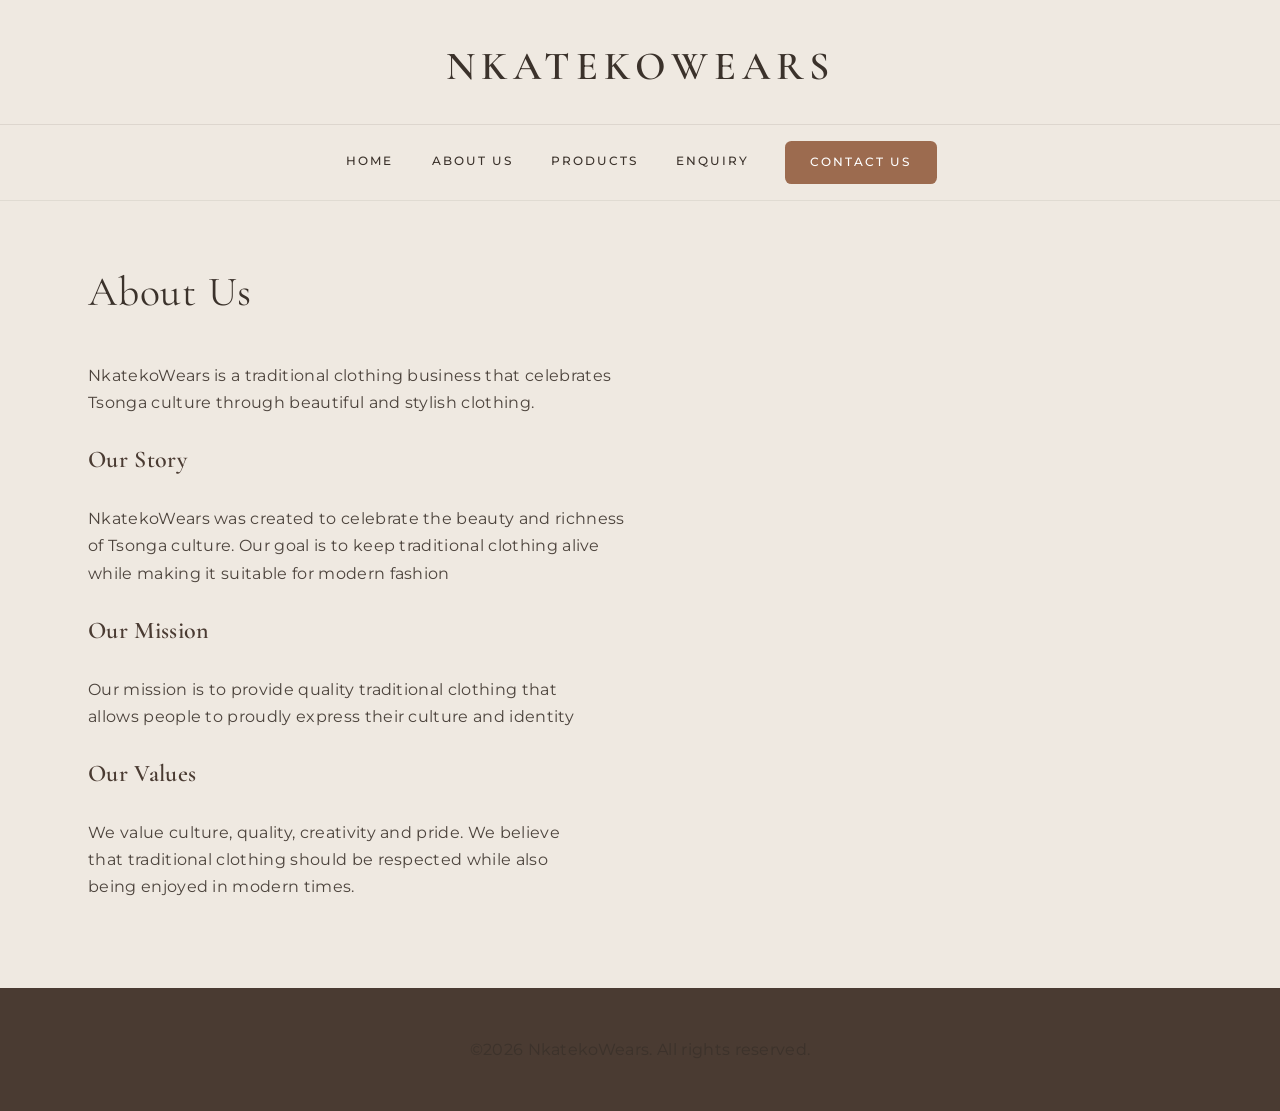
<file: about.html>
<!DOCTYPE html>
<html lang="en">
<head>
   <link rel="stylesheet"href="style.css">
    <meta charset="UTF-8">
    <meta name="viewport" content="width=device-width, initial-scale=1.0">
    <title>About NkatekoWears</title>
</head>
<body>
   <header>
    <h1>NkatekoWears</h1>
   </header>
   <nav>
    <a href="index.html">Home</a>
    <a href="about.html">About Us</a>
    <a href="products.html">Products</a>
    <a href="enquiry.html">Enquiry</a>
    <a href="contact.html">Contact Us</a>
   </nav>
   <main>
<h2>About Us</h2>

<p>NkatekoWears is a traditional clothing business that celebrates<br>Tsonga culture through beautiful and stylish clothing.</p>

<h3>Our Story</h3>
<p>NkatekoWears was created to celebrate the beauty and richness<br> of Tsonga culture. Our goal is to keep traditional clothing alive<br> while making it suitable for modern fashion </p>

<h3>Our Mission</h3>
<p>Our mission is to provide quality traditional clothing that<br> allows people to proudly express their culture and identity</p>

<h3>Our Values</h3>
<p>We value culture, quality, creativity and pride. We believe<br> that traditional clothing should be respected while also<br> being enjoyed in modern times.</p>
   </main>
   <footer>
      <p>&copy;2026 NkatekoWears. All rights reserved.</p>
   </footer>
</body>
</html>
</file>
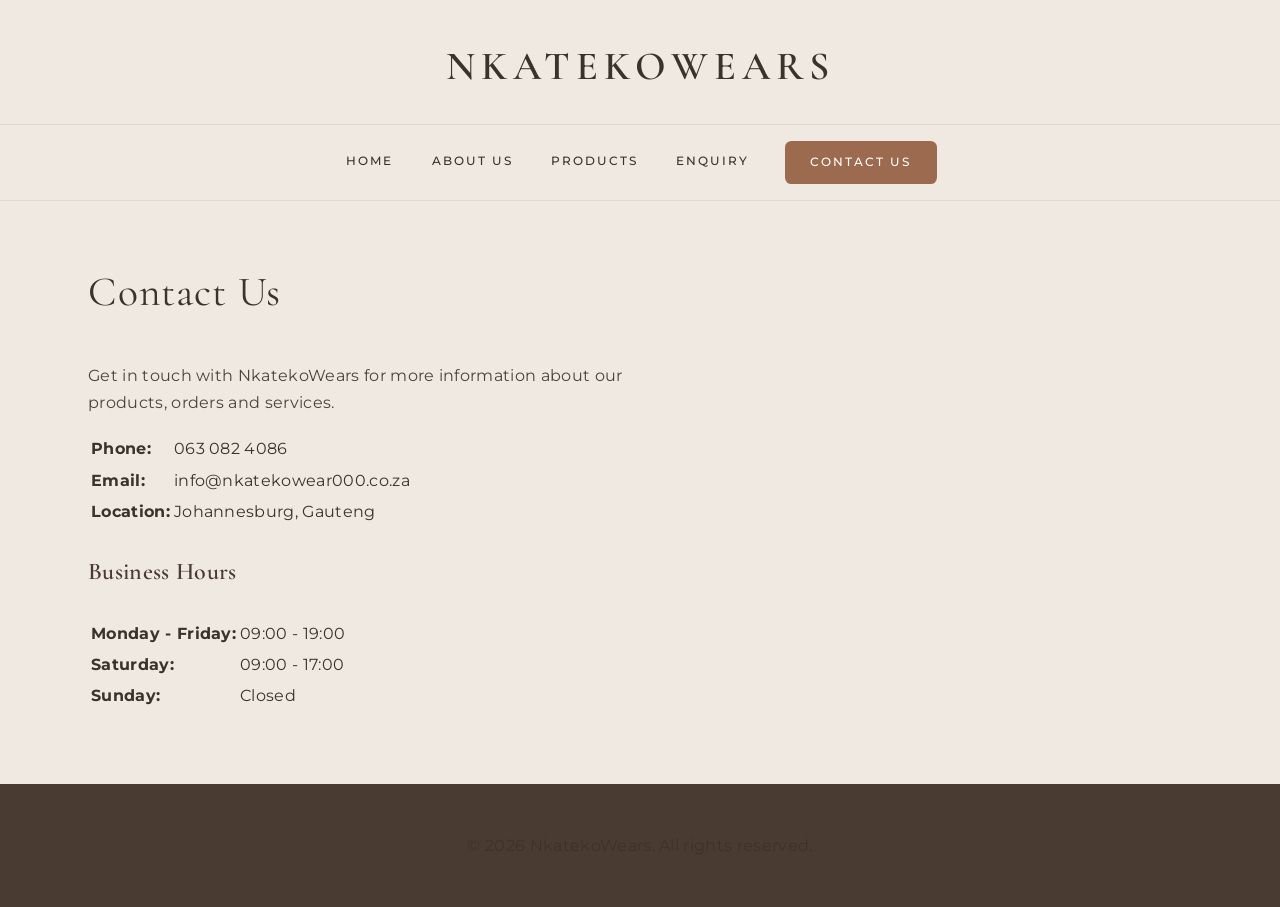
<file: contact.html>
<!DOCTYPE html>
<html lang="en">
<head>
    <link rel="stylesheet"href="style.css">
    <meta charset="UTF-8">
    <meta name="viewport" content="width=device-width, initial-scale=1.0">
    <title>Contact Us</title>
</head>
<body>
 <header>
    <h1>NkatekoWears</h1>
 </header> 
 <nav>
    <a href="index.html">Home</a>
    <a href="about.html">About Us</a>
    <a href="products.html">Products</a>
    <a href="enquiry.html">Enquiry</a>
    <a href="contact.html">Contact Us</a>
   </nav>
   <main>
    <h2>Contact Us</h2>
        <p>Get in touch with NkatekoWears for more information about our<br> products, orders and services.</p>
        <table>
    <tr>
        <td><strong>Phone:</strong></td>
        <td>063 082 4086</td>
    </tr>
    <tr>
        <td><strong>Email:</strong></td>
        <td>info@nkatekowear000.co.za</td>
    </tr>
    <tr>
        <td><strong>Location:</strong></td>
        <td>Johannesburg, Gauteng</td>
    </tr>
</table>
<h3>Business Hours</h3>

<table>
    <tr>
        <td><strong>Monday - Friday:</strong></td>
        <td>09:00 - 19:00</td>
    </tr>

    <tr>
        <td><strong>Saturday:</strong></td>
        <td>09:00 - 17:00</td>
    </tr>

    <tr>
        <td><strong>Sunday:</strong></td>
        <td>Closed</td>
    </tr>
</table>
   </main>
   <footer>
    <p>&copy; 2026 NkatekoWears. All rights reserved.</p>
   </footer>
</body>
</html>
</file>
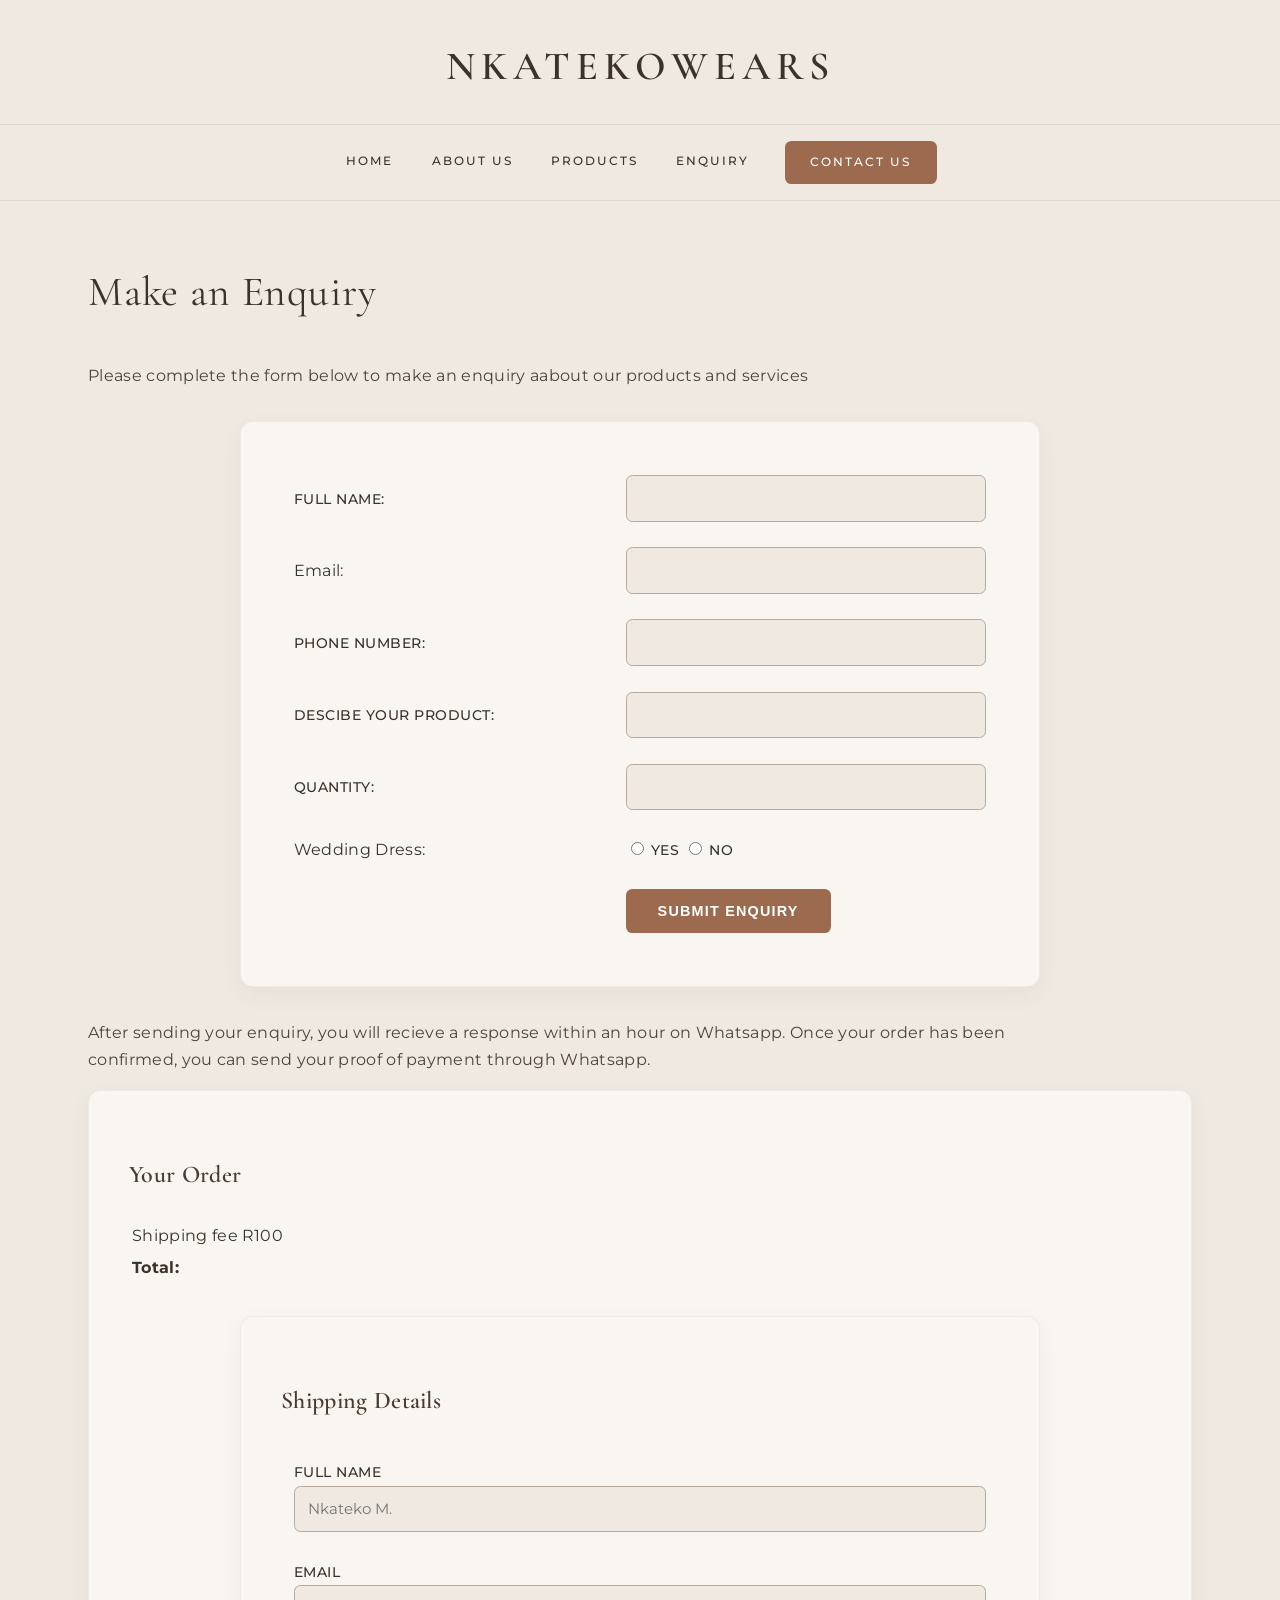
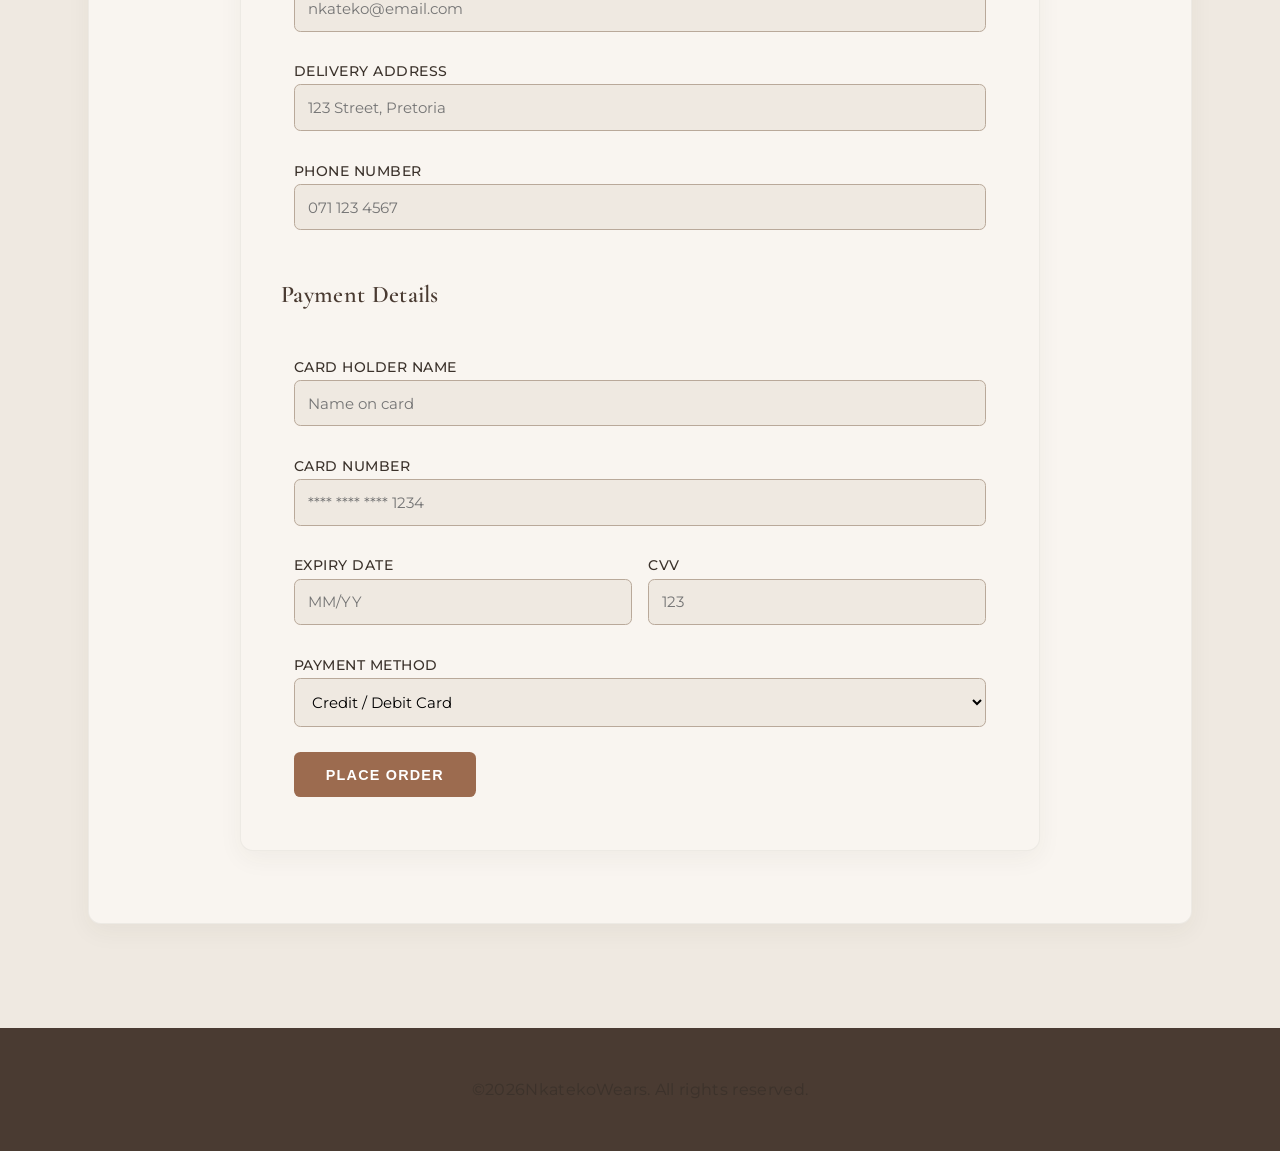
<file: enquiry.html>
<!DOCTYPE html>
<html lang="en">
<head>
    <link rel="stylesheet"href="style.css">
    <meta charset="UTF-8">
    <meta name="viewport" content="width=device-width, initial-scale=1.0">
    <title>Enquiry - NkatekoWears</title>

</head>
<body>
 <header>
    <h1>NkatekoWears</h1>
 </header> 
 <nav>
    <a href="index.html">Home</a>
    <a href="about.html">About Us</a>
    <a href="products.html">Products</a>
    <a href="enquiry.html">Enquiry</a>
    <a href="contact.html">Contact Us</a>
 </nav>  
 <main>
    <h2>Make an Enquiry</h2>

    <p>Please complete the form below to make an enquiry aabout our products and services</p>
    <form>
    <table>
        <tr>
            <td><label for="name">Full name:</label></td> 
            <td><input type="text" id="name" name="name"></td>
        </tr>
        <tr>
            <td>
                <label for="email>"></label>Email:</label></td>
               <td><input type="email" id="email" name="email">
            </td>
        </tr>
        <tr>
            <td><label for="phone">Phone Number:</label></td>
            <td><input type="tel" id="phone" name="phone"></td>
        </tr>
        <tr>
            <td><label for="product">Descibe your Product:</label></td>
            <td><input type="text" id="product" name="product"></td>
        </tr>
        <tr>
    <td><label for="quantity">Quantity:</label></td>
    <td><input type="number" id="quantity" name="quantity" min="1"></td>
</tr>
        <tr>
    <td>Wedding Dress:</td>
    <td>
        <input type="radio" id="yes" name="wedding" value="yes">
        <label for="yes">Yes</label>
        <input type="radio" id="no" name="wedding" value="no">
        <label for="no">No</label>
    </td>
</tr>
<tr>
    <td></td>
    <td><input type="submit" value="Submit Enquiry"></td>
</tr>
    </table>
    </form>
    <P>After sending your enquiry, you will recieve a response within an hour on Whatsapp. Once your order has been<br> confirmed, you can send your proof of payment through Whatsapp.</P>
 
<section class="checkout-page">
  
  <div class="checkout-grid">
    <!-- LEFT: Order Summary (looks like basket) -->
    <div class="order-summary">
      <h3>Your Order</h3>
      <table>
        <tr>
          <td>Shipping fee</td>
          <td>R100</td>
        </tr>
        <tr class="total-row">
          <td><strong>Total:</strong></td>
        </tr>
      </table>
    </div>

    <!-- RIGHT: Payment Form -->
    <form class="payment-form">
      <h3>Shipping Details</h3>
      <table>
        <tr><td><label>Full Name</label><input type="text" placeholder="Nkateko M." required></td></tr>
        <tr><td><label>Email</label><input type="email" placeholder="nkateko@email.com" required></td></tr>
        <tr><td><label>Delivery Address</label><input type="text" placeholder="123 Street, Pretoria" required></td></tr>
        <tr><td><label>Phone Number</label><input type="tel" placeholder="071 123 4567" required></td></tr>
      </table>

      <h3 style="margin-top:2rem;">Payment Details</h3>
      <table>
        <tr><td><label>Card Holder Name</label><input type="text" placeholder="Name on card" required></td></tr>
        <tr><td><label>Card Number</label><input type="text" placeholder="**** **** **** 1234" maxlength="19" required></td></tr>
        <tr>
          <td style="display:flex; gap:1rem;">
            <div style="flex:1;"><label>Expiry Date</label><input type="text" placeholder="MM/YY" required></div>
            <div style="flex:1;"><label>CVV</label><input type="text" placeholder="123" maxlength="3" required></div>
          </td>
        </tr>
        <tr>
          <td>
            <label>Payment Method</label>
            <select>
              <option>Credit / Debit Card</option>
              <option>EFT</option>
            </select>
          </td>
        </tr>
        <tr><td><input type="submit" value="Place Order"></td></tr>
    </table>
    </form>
  </div>
</section>
</main>
 </main>
 <footer>
<p>&copy;2026NkatekoWears. All rights reserved.</p>
 </footer>
</body>
</html>
</file>
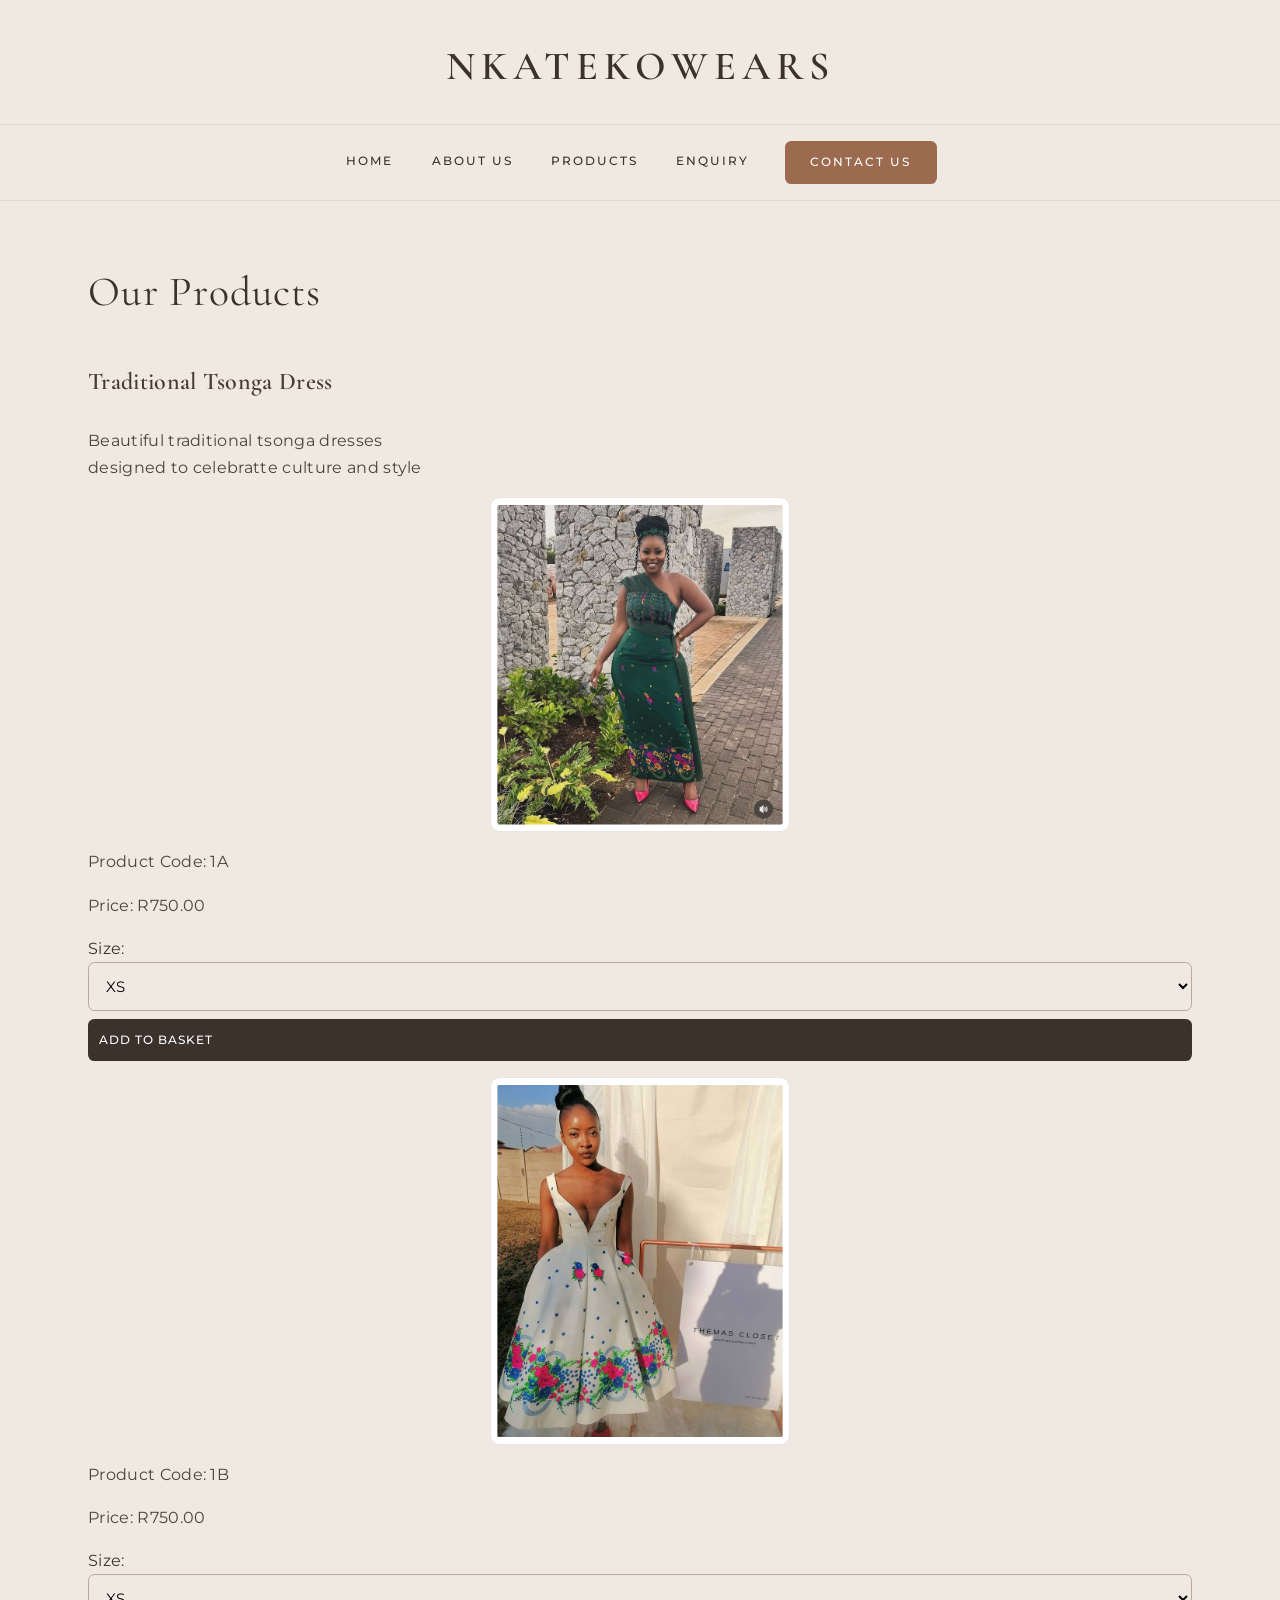
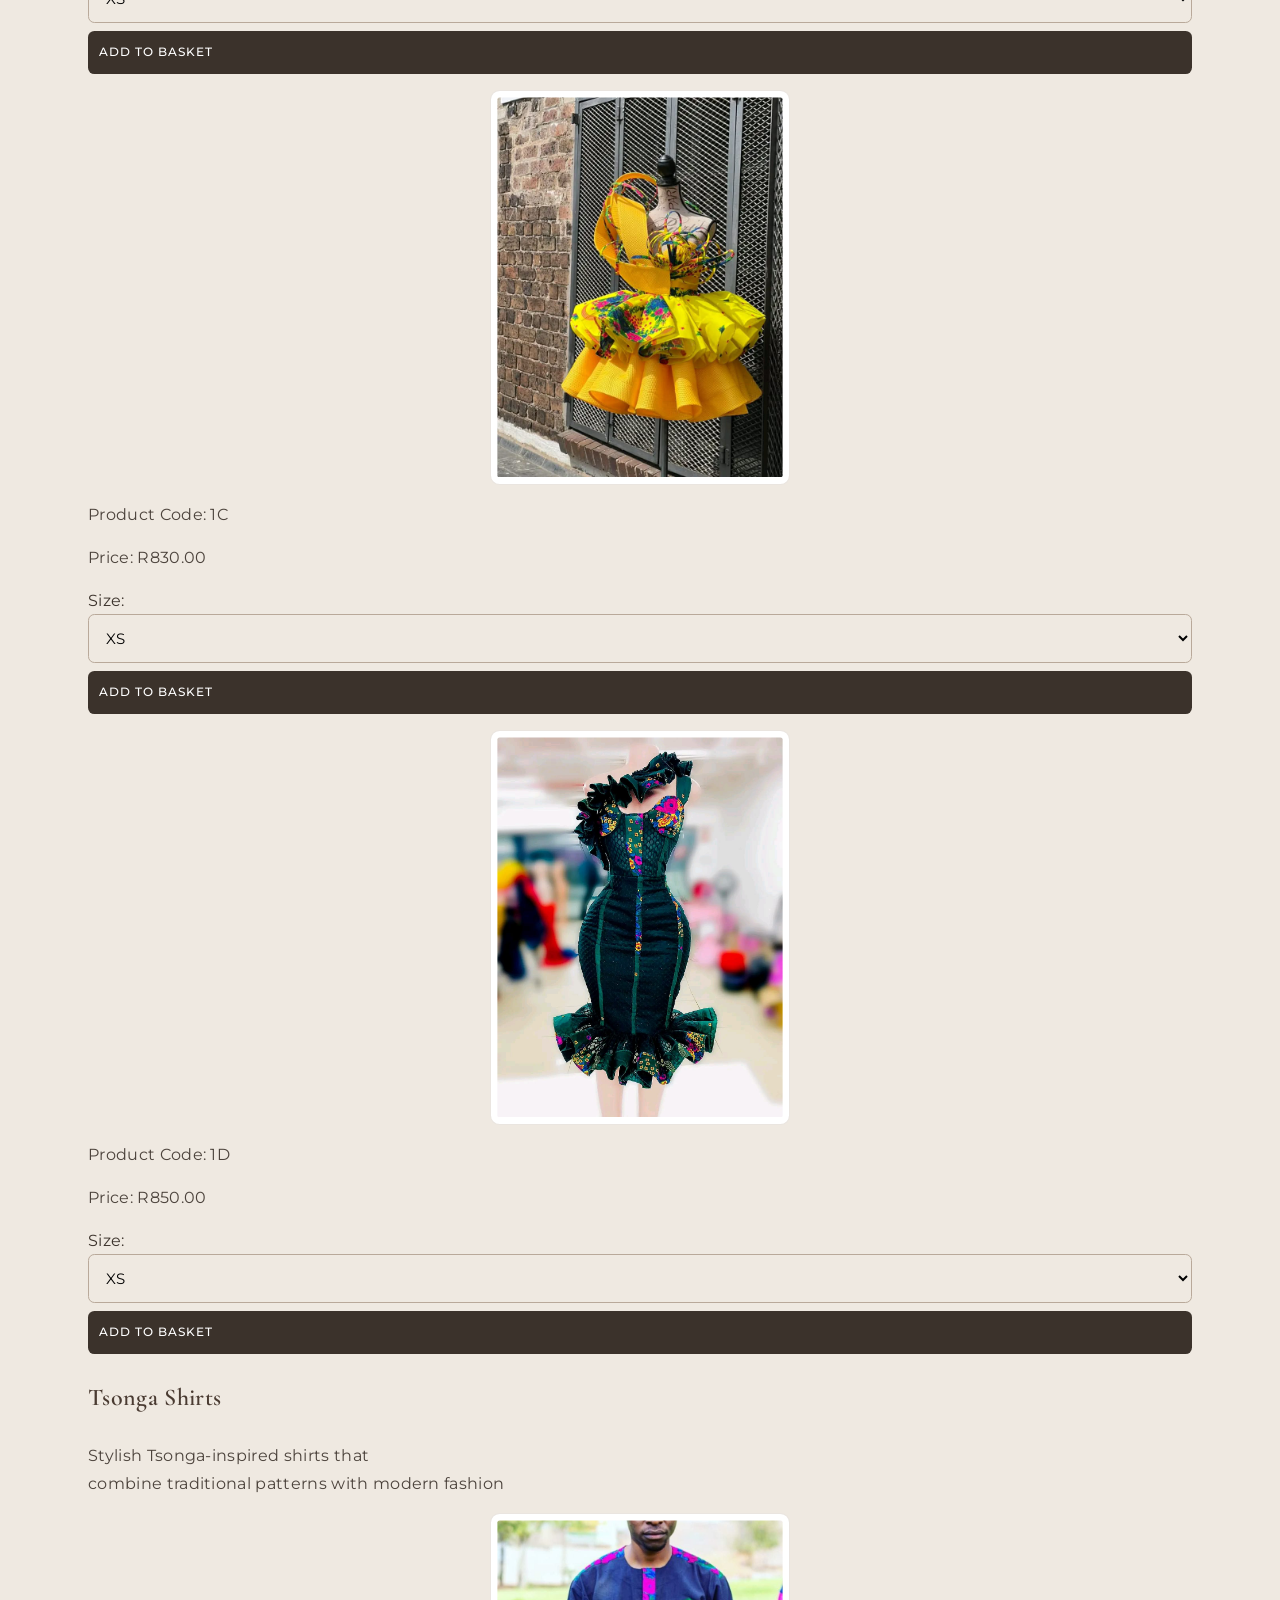
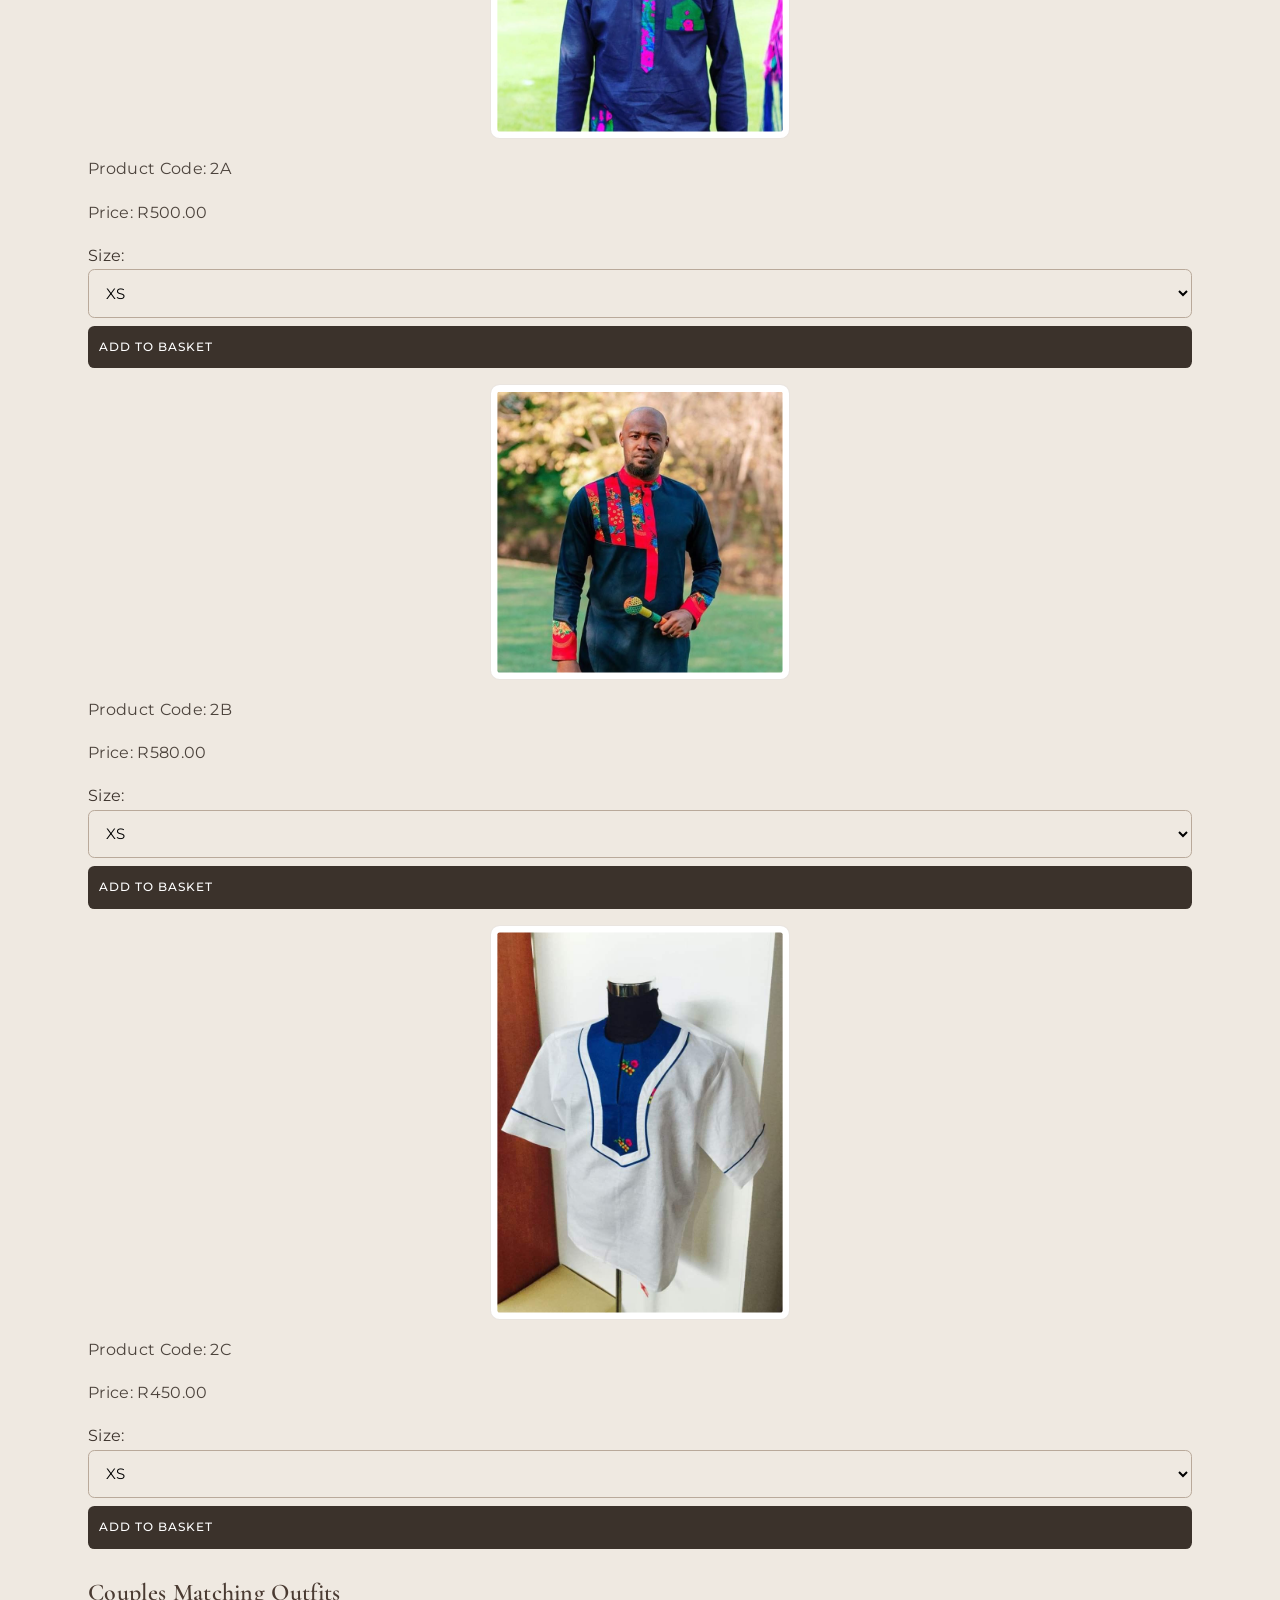
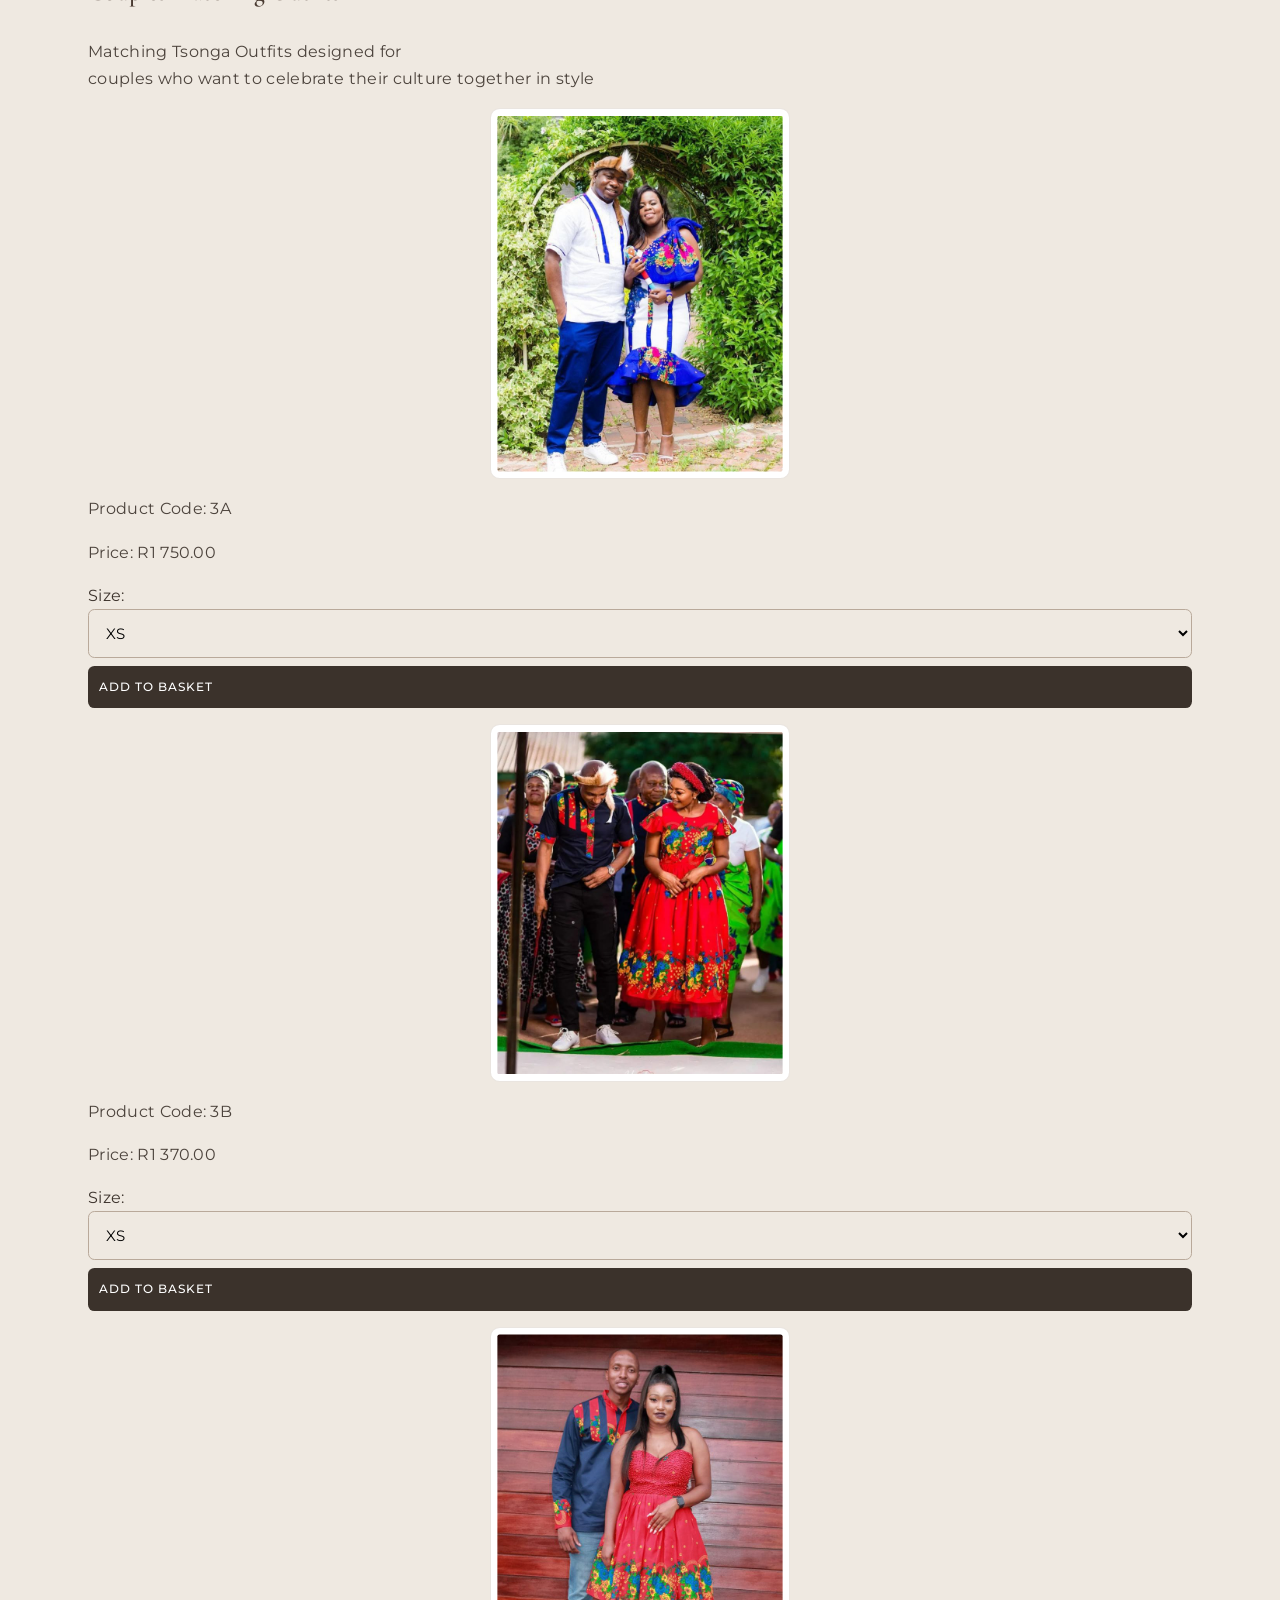
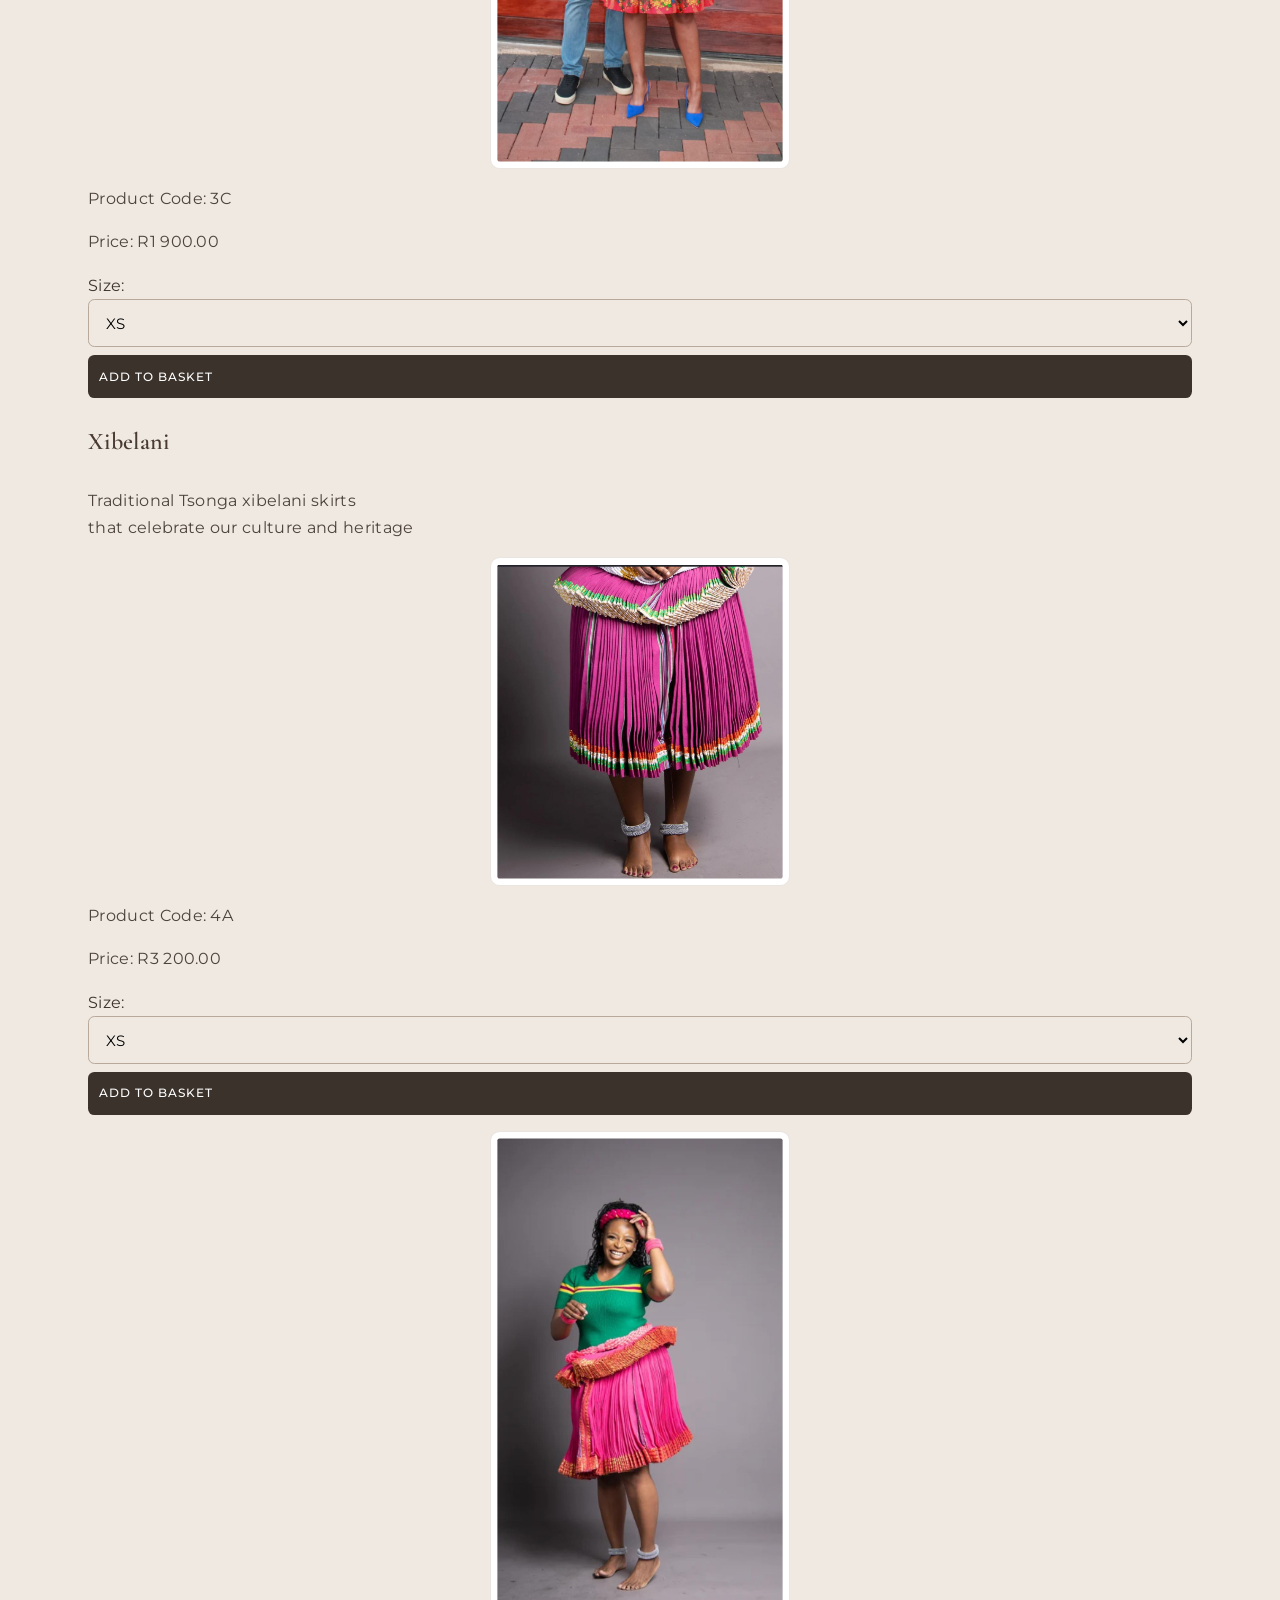
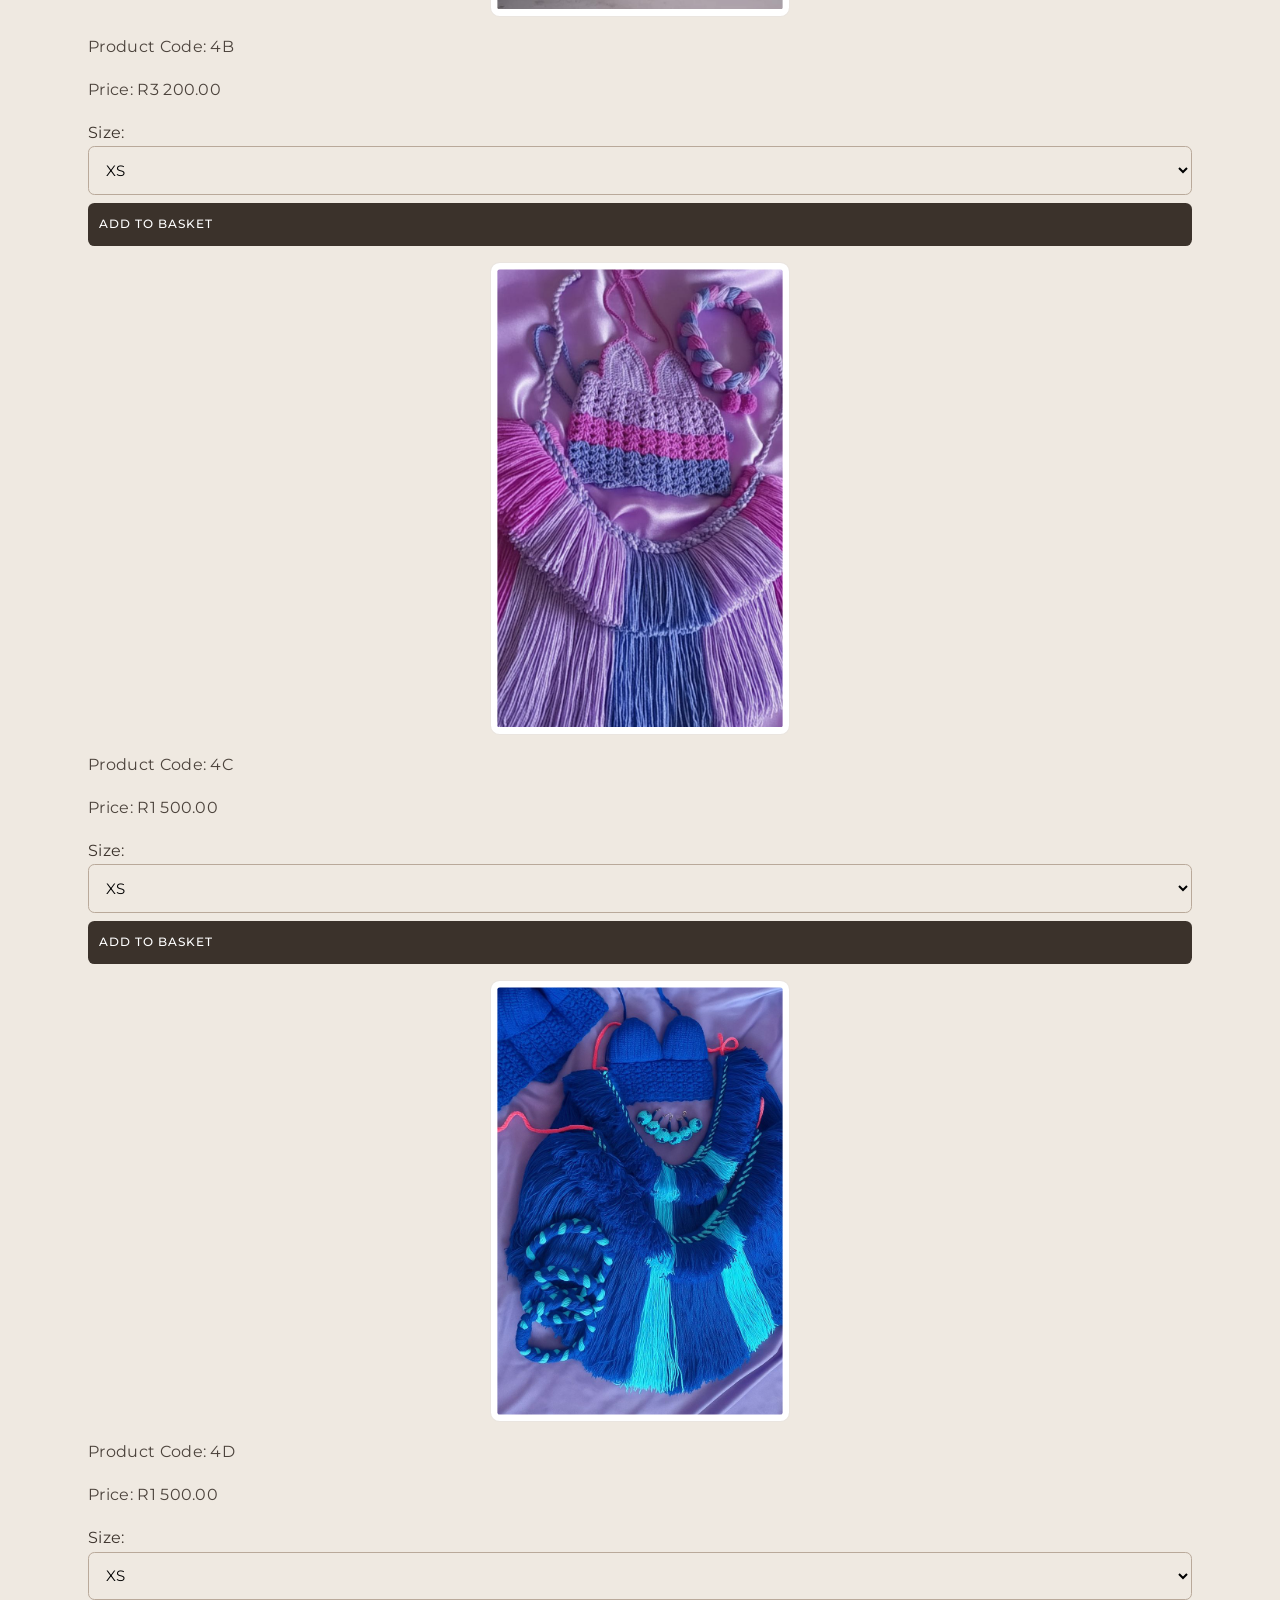
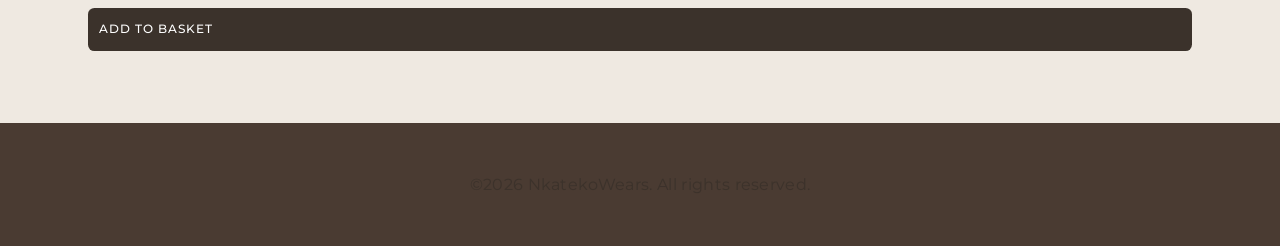
<file: products.html>
<!DOCTYPE html>
<html lang="en">
<head>
    <link rel="stylesheet"href="style.css">
    <meta charset="UTF-8">
    <meta name="viewport" content="width=device-width, initial-scale=1.0">
    <title>Products - NkatekoWears</title>
</head>
<body>
   <header>
    <h1>NkatekoWears</h1>
   </header> 
   <nav>
    <a href="index.html">Home</a>
    <a href="about.html">About Us</a>
    <a href="products.html">Products</a>
    <a href="enquiry.html">Enquiry</a>
    <a href="contact.html">Contact Us</a>
   </nav>
   <main>
    <h2>Our Products</h2>
    <h3>Traditional Tsonga Dress</h3>
    <p>Beautiful traditional tsonga dresses<br> designed to celebratte culture and style</p>
    <img src="1A.jpeg" alt="Tsonga Dress 1A" width="250">

<p>Product Code: 1A</p>
<p>Price: R750.00</p>
<tr>
    <td><label for="size">Size:</label></td>
    <td>
        <select id="size" name="size">
            <option value="xs">XS</option>
            <option value="s">S</option>
            <option value="m">M</option>
            <option value="l">L</option>
            <option value="xl">XL</option>
        </select>
    </td>
</tr>
<a href="enquiry.html"class="basket-btn">Add to basket</a>

<img src="1B.jpeg" alt="Tsonga Dress 1B" width="250">

<p>Product Code: 1B</p>
<p>Price: R750.00</p>
<tr>
    <td><label for="size">Size:</label></td>
    <td>
        <select id="size" name="size">
            <option value="xs">XS</option>
            <option value="s">S</option>
            <option value="m">M</option>
            <option value="l">L</option>
            <option value="xl">XL</option>
        </select>
    </td>
</tr>
<a href="enquiry.html"class="basket-btn">Add to basket</a>

<img src="1D.jpeg" alt="Tsonga Dress 1C" width="250">

<p>Product Code: 1C</p>
<p>Price: R830.00</p>
<tr>
    <td><label for="size">Size:</label></td>
    <td>
        <select id="size" name="size">
            <option value="xs">XS</option>
            <option value="s">S</option>
            <option value="m">M</option>
            <option value="l">L</option>
            <option value="xl">XL</option>
        </select>
    </td>
</tr>
<a href="enquiry.html"class="basket-btn">Add to basket</a>

<img src="1E.jpeg" alt="Tsonga Dress 1D" width="250">

<p>Product Code: 1D</p>
<p>Price: R850.00</p>
<tr>
    <td><label for="size">Size:</label></td>
    <td>
        <select id="size" name="size">
            <option value="xs">XS</option>
            <option value="s">S</option>
            <option value="m">M</option>
            <option value="l">L</option>
            <option value="xl">XL</option>
        </select>
    </td>
</tr>
<a href="enquiry.html"class="basket-btn">Add to basket</a>


    <h3>Tsonga Shirts</h3>
    <p>Stylish Tsonga-inspired shirts that <br>combine traditional patterns with modern fashion</p>
    <img src="2A.jpeg" alt="Tsonga Shirt 2A" width="250">

<p>Product Code: 2A</p>
<p>Price: R500.00</p>
<tr>
    <td><label for="size">Size:</label></td>
    <td>
        <select id="size" name="size">
            <option value="xs">XS</option>
            <option value="s">S</option>
            <option value="m">M</option>
            <option value="l">L</option>
            <option value="xl">XL</option>
        </select>
    </td>
</tr>
<a href="enquiry.html"class="basket-btn">Add to basket</a>

<img src="2B.jpeg" alt="Tsonga Shirt 2A" width="250">

<p>Product Code: 2B</p>
<p>Price: R580.00</p>
<tr>
    <td><label for="size">Size:</label></td>
    <td>
        <select id="size" name="size">
            <option value="xs">XS</option>
            <option value="s">S</option>
            <option value="m">M</option>
            <option value="l">L</option>
            <option value="xl">XL</option>
        </select>
    </td>
</tr>
<a href="enquiry.html"class="basket-btn">Add to basket</a>

<img src="2C.jpeg" alt="Tsonga Shirt 2C" width="250">

<p>Product Code: 2C</p>
<p>Price: R450.00</p>
<tr>
    <td><label for="size">Size:</label></td>
    <td>
        <select id="size" name="size">
            <option value="xs">XS</option>
            <option value="s">S</option>
            <option value="m">M</option>
            <option value="l">L</option>
            <option value="xl">XL</option>
        </select>
    </td>
</tr>
<a href="enquiry.html"class="basket-btn">Add to basket</a>

    <h3>Couples Matching Outfits</h3>
    <p>Matching Tsonga Outfits designed for<br> couples who want to celebrate their culture together in style</p>
    <img src="3A.jpeg" alt="Couples Matching Outfit 3A" width="250">
<p>Product Code: 3A</p>
<p>Price: R1 750.00</p>
<tr>
    <td><label for="size">Size:</label></td>
    <td>
        <select id="size" name="size">
            <option value="xs">XS</option>
            <option value="s">S</option>
            <option value="m">M</option>
            <option value="l">L</option>
            <option value="xl">XL</option>
        </select>
    </td>
</tr>
<a href="enquiry.html"class="basket-btn">Add to basket</a>


<img src="3B.jpeg" alt="Couples Matching Outfit 3B" width="250">
<p>Product Code: 3B</p>
<p>Price: R1 370.00</p>
<tr>
    <td><label for="size">Size:</label></td>
    <td>
        <select id="size" name="size">
            <option value="xs">XS</option>
            <option value="s">S</option>
            <option value="m">M</option>
            <option value="l">L</option>
            <option value="xl">XL</option>
        </select>
    </td>
</tr>
<a href="enquiry.html"class="basket-btn">Add to basket</a>


<img src="3C.jpeg" alt="Couples Matching Outfit 3C" width="250">
<p>Product Code: 3C</p>
<p>Price: R1 900.00</p>
<tr>
    <td><label for="size">Size:</label></td>
    <td>
        <select id="size" name="size">
            <option value="xs">XS</option>
            <option value="s">S</option>
            <option value="m">M</option>
            <option value="l">L</option>
            <option value="xl">XL</option>
        </select>
    </td>
</tr>
<a href="enquiry.html"class="basket-btn">Add to basket</a>

    <h3>Xibelani</h3>
    <p>Traditional Tsonga xibelani skirts<br> that celebrate our culture and heritage</p>
    <img src="4A.jpeg" alt="Adult Xibelani 4A" width="250">
<p>Product Code: 4A</p>
<p>Price: R3 200.00</p>
<tr>
    <td><label for="size">Size:</label></td>
    <td>
        <select id="size" name="size">
            <option value="xs">XS</option>
            <option value="s">S</option>
            <option value="m">M</option>
            <option value="l">L</option>
            <option value="xl">XL</option>
        </select>
    </td>
</tr>
<a href="enquiry.html"class="basket-btn">Add to basket</a>


<img src="4B.jpeg" alt="Adult Xibelani 4B" width="250">
<p>Product Code: 4B</p>
<p>Price: R3 200.00</p>
<tr>
    <td><label for="size">Size:</label></td>
    <td>
        <select id="size" name="size">
            <option value="xs">XS</option>
            <option value="s">S</option>
            <option value="m">M</option>
            <option value="l">L</option>
            <option value="xl">XL</option>
        </select>
    </td>
</tr>
<a href="enquiry.html"class="basket-btn">Add to basket</a>

<img src="4C.jpeg" alt="Kids Xibelani 4C" width="250">
<p>Product Code: 4C</p>
<p>Price: R1 500.00</p>
<tr>
    <td><label for="size">Size:</label></td>
    <td>
        <select id="size" name="size">
            <option value="xs">XS</option>
            <option value="s">S</option>
            <option value="m">M</option>
            <option value="l">L</option>
            <option value="xl">XL</option>
        </select>
    </td>
</tr>
<a href="enquiry.html"class="basket-btn">Add to basket</a>


<img src="4D.jpeg" alt="Kids Xibelani 4D" width="250">
<p>Product Code: 4D</p>
<p>Price: R1 500.00</p>
<tr>
    <td><label for="size">Size:</label></td>
    <td>
        <select id="size" name="size">
            <option value="xs">XS</option>
            <option value="s">S</option>
            <option value="m">M</option>
            <option value="l">L</option>
            <option value="xl">XL</option>
        </select>
    </td>
</tr>
<a href="enquiry.html"class="basket-btn">Add to basket</a>
   </main>
   <footer>
    <p>&copy;2026 NkatekoWears. All rights reserved.</p>
   </footer>
</body>
</html>
</file>
<file: style.css>
/* =========================
   NKATEKO WEARS - LUXURY THEME
   Based on Style Guide
   ========================= */
@import url('https://fonts.googleapis.com/css2?family=Cormorant+Garamond:wght@400;600;700&family=Great+Vibes&family=Montserrat:wght@300;400;500;600&display=swap');

:root {
  --cream: #EFE9E1;
  --taupe: #B9A99A;
  --dark: #3B322B;
  --terracotta: #9C6B4F;
  --chocolate: #4A3B32;
}

* { box-sizing: border-box; }

html { font-size: 16px; }

body {
    font-family: 'Montserrat', sans-serif;
    font-size: 1rem;
    line-height: 1.7;
    letter-spacing: 0.02em;
    margin: 0;
    padding: 0;
    background-color: var(--cream);
    color: var(--dark);
}

/* =========================
   HEADER - Logo + Brand Name
   ========================= */
header {
    text-align: center;
    padding: 1.5rem 5%;
    background-color: var(--cream);
    border-bottom: 1px solid rgba(59, 50, 43, 0.1);
}

header img {
    max-width: 90px;
    height: auto;
}

header h1 {
    margin: 0.5rem 0 0;
    font-family: 'Cormorant Garamond', serif;
    font-size: 2.5rem;
    font-weight: 600;
    letter-spacing: 0.15em;
    text-transform: uppercase;
    color: var(--dark);
}

/* =========================
   NAVIGATION - Luxury Minimal
   ========================= */
nav {
    display: flex;
    flex-direction: row;
    justify-content: center;
    align-items: center;
    gap: 2rem;
    padding: 1rem 5%;
    background-color: var(--cream);
    border-bottom: 1px solid rgba(59, 50, 43, 0.08);
    position: sticky;
    top: 0;
    z-index: 10;
}

nav a {
    text-decoration: none;
    font-weight: 500;
    font-size: 0.75rem;
    letter-spacing: 2px;
    text-transform: uppercase;
    padding: 0.6rem 0.2rem;
    border-radius: 0;
    color: var(--dark);
    transition: 0.3s;
    border-bottom: 2px solid transparent;
}

nav a:hover {
    background-color: transparent;
    color: var(--terracotta);
    border-bottom: 2px solid var(--terracotta);
}

nav a:focus { outline: 2px solid var(--taupe); }
nav a:active { transform: scale(0.97); }

/* Make Shop Now look like button - add class="shop" to that link */
nav a:last-child {
    background-color: var(--terracotta);
    color: white;
    padding: 0.7rem 1.6rem;
    border-radius: 0.4rem;
    border-bottom: none;
}
nav a:last-child:hover {
    background-color: var(--chocolate);
    color: white;
}

/* =========================
   MAIN CONTENT
   ========================= */
main {
    width: 90%;
    max-width: 1200px;
    margin: 2rem auto;
    padding: 1.5rem;
}

h2 {
    font-family: 'Cormorant Garamond', serif;
    font-size: 2.6rem;
    font-weight: 400;
    letter-spacing: 0.02em;
    margin-top: 0;
    color: var(--dark);
}

h3 {
    font-family: 'Cormorant Garamond', serif;
    font-size: 1.5rem;
    font-weight: 600;
    margin-top: 1.5rem;
    color: var(--chocolate);
}

p { margin-bottom: 1rem; color: var(--dark); opacity: 0.9; }

/* =========================
   SECTIONS - Soft Luxury Cards
   ========================= */
section {
    background-color: #F9F5F0;
    margin-bottom: 2rem;
    padding: 2.5rem;
    border: 1px solid rgba(59, 50, 43, 0.06);
    border-radius: 0.8rem;
    box-shadow: 0 8px 24px rgba(59, 50, 43, 0.05);
}

/* =========================
   LINKS / BUTTONS
   ========================= */
main a {
    display: inline-block;
    text-decoration: none;
    padding: 0.8rem 1.6rem;
    margin-top: 0.5rem;
    background-color: var(--terracotta);
    color: white;
    border-radius: 0.4rem;
    font-weight: 500;
    font-size: 0.85rem;
    letter-spacing: 1px;
    text-transform: uppercase;
    transition: 0.3s;
}

main a:hover { background-color: var(--chocolate); }
main a:focus { outline: 3px solid var(--taupe); }
main a:active { transform: scale(0.97); }

/* =========================
   HOME PAGE SECTIONS
   ========================= */
main > section:first-child {
    text-align: center;
    padding: 4rem 5%;
    background-color: transparent;
    border: none;
    box-shadow: none;
}

main > section:first-child h2 {
    font-size: 3.2rem;
}

main > section:nth-child(2) {
    display: grid;
    grid-template-columns: repeat(3, 1fr);
    gap: 1.8rem;
}
main > section:nth-child(2) h2 { grid-column: 1 / -1; }

main img {
    max-width: 100%;
    height: auto;
    display: block;
    margin: 1rem auto;
    border-radius: 0.6rem;
    border: none;
}

/* Products */
main img {
    width: 100%;
    max-width: 300px;
    border: 1px solid rgba(185, 169, 154, 0.3);
    padding: 0.4rem;
    background: white;
}

/* =========================
   FORMS
   ========================= */
form {
    width: 100%;
    max-width: 800px;
    margin: 2rem auto;
    background-color: #F9F5F0;
    padding: 2.5rem;
    border: 1px solid rgba(59, 50, 43, 0.06);
    border-radius: 0.8rem;
    box-shadow: 0 8px 24px rgba(59, 50, 43, 0.05);
}

form table { width: 100%; border-collapse: collapse; }
form td { padding: 0.8rem; }
form label { font-weight: 500; font-size: 0.85rem; letter-spacing: 0.5px; text-transform: uppercase; }

input[type="text"],
input[type="email"],
input[type="tel"],
input[type="number"],
select {
    width: 100%;
    padding: 0.8rem;
    font-size: 0.95rem;
    font-family: 'Montserrat', sans-serif;
    border: 1px solid var(--taupe);
    border-radius: 0.4rem;
    background: var(--cream);
}

input:focus, select:focus {
    outline: none;
    border-color: var(--terracotta);
    box-shadow: 0 0 0 3px rgba(156, 107, 79, 0.15);
}

input[type="submit"] {
    padding: 0.9rem 2rem;
    border: none;
    border-radius: 0.4rem;
    background-color: var(--terracotta);
    color: white;
    font-size: 0.9rem;
    font-weight: 600;
    letter-spacing: 1.2px;
    text-transform: uppercase;
    cursor: pointer;
    transition: 0.3s;
}

input[type="submit"]:hover { background-color: var(--chocolate); }
input[type="submit"]:active { transform: scale(0.97); }

/* =========================
   FOOTER - Brand Style Bar
   ========================= */
footer {
    text-align: center;
    padding: 2rem 5%;
    margin-top: 3rem;
    background-color: var(--chocolate);
    color: var(--cream);
}

footer h2 {
    font-size: 0.75rem;
    letter-spacing: 4px;
    text-transform: uppercase;
    font-family: 'Montserrat', sans-serif;
    font-weight: 400;
    color: var(--cream);
}

/* =========================
   RESPONSIVE
   ========================= */
@media screen and (max-width: 900px) {
    main { width: 95%; }
    nav { gap: 1rem; }
    main > section:nth-child(2) { grid-template-columns: repeat(2, 1fr); }
    header h1 { font-size: 2rem; }
}

@media screen and (max-width: 600px) {
    nav {
        flex-direction: column;
        align-items: stretch;
        text-align: center;
        gap: 0.5rem;
    }
    nav a { width: 100%; text-align: center; }
    main > section:nth-child(2) { grid-template-columns: 1fr; }
    form table, form tbody, form tr, form td { display: block; width: 100%; }
    h2 { font-size: 2rem; }
    .product-card .price {
  color: #9C6B4F;
  font-weight: 600;
  margin-bottom: 1rem;
}
.basket-btn {
  display: block;
  width: 100%;
  text-align: center;
  background: #3B322B;
  color: white !important;
  padding: 0.8rem;
  border-radius: 0.4rem;
  text-decoration: none !important;
  font-size: 0.75rem;
  letter-spacing: 1.5px;
  text-transform: uppercase;
  font-family: 'Cormorant Garamond', serif;
  transition: 0.3s;
}
.basket-btn:hover {
  background: #9C6B4F;
}
}
.products-grid {
  display: grid;
  grid-template-columns: repeat(3, 1fr);
  gap: 2rem;
  max-width: 1100px;
  margin: 0 auto;
  padding: 2rem;
}
.product-card {
  background: #fff;
  border: 1px solid rgba(59,50,43,0.08);
  border-radius: 0.8rem;
  padding: 1rem;
  text-align: center;
}
.product-card img {
  width: 100%;
  height: 300px;
  object-fit: cover;
  border-radius: 0.5rem;
}
.product-card h3 {
  font-family: 'Cormorant Garamond', serif;
  margin: 0.8rem 0 0.3rem 0;
}
.product-card p {
  font-size: 0.85rem;
  opacity: 0.7;
}
.product-card .code {
  font-size: 0.75rem;
  color: #9C6B4F;
  font-weight: 600;
  margin-bottom: 1rem;
}
.basket-btn {
  display: block;
  background: #3B322B;
  color: white;
  padding: 0.7rem;
  border-radius: 0.4rem;
  text-decoration: none;
  font-size: 0.75rem;
  letter-spacing: 1px;
  text-transform: uppercase;
}
.basket-btn:hover {
  background: #9C6B4F;
}

@media screen and (max-width: 800px) {
  .products-grid {
    grid-template-columns: 1fr;
  }
}
</file>
